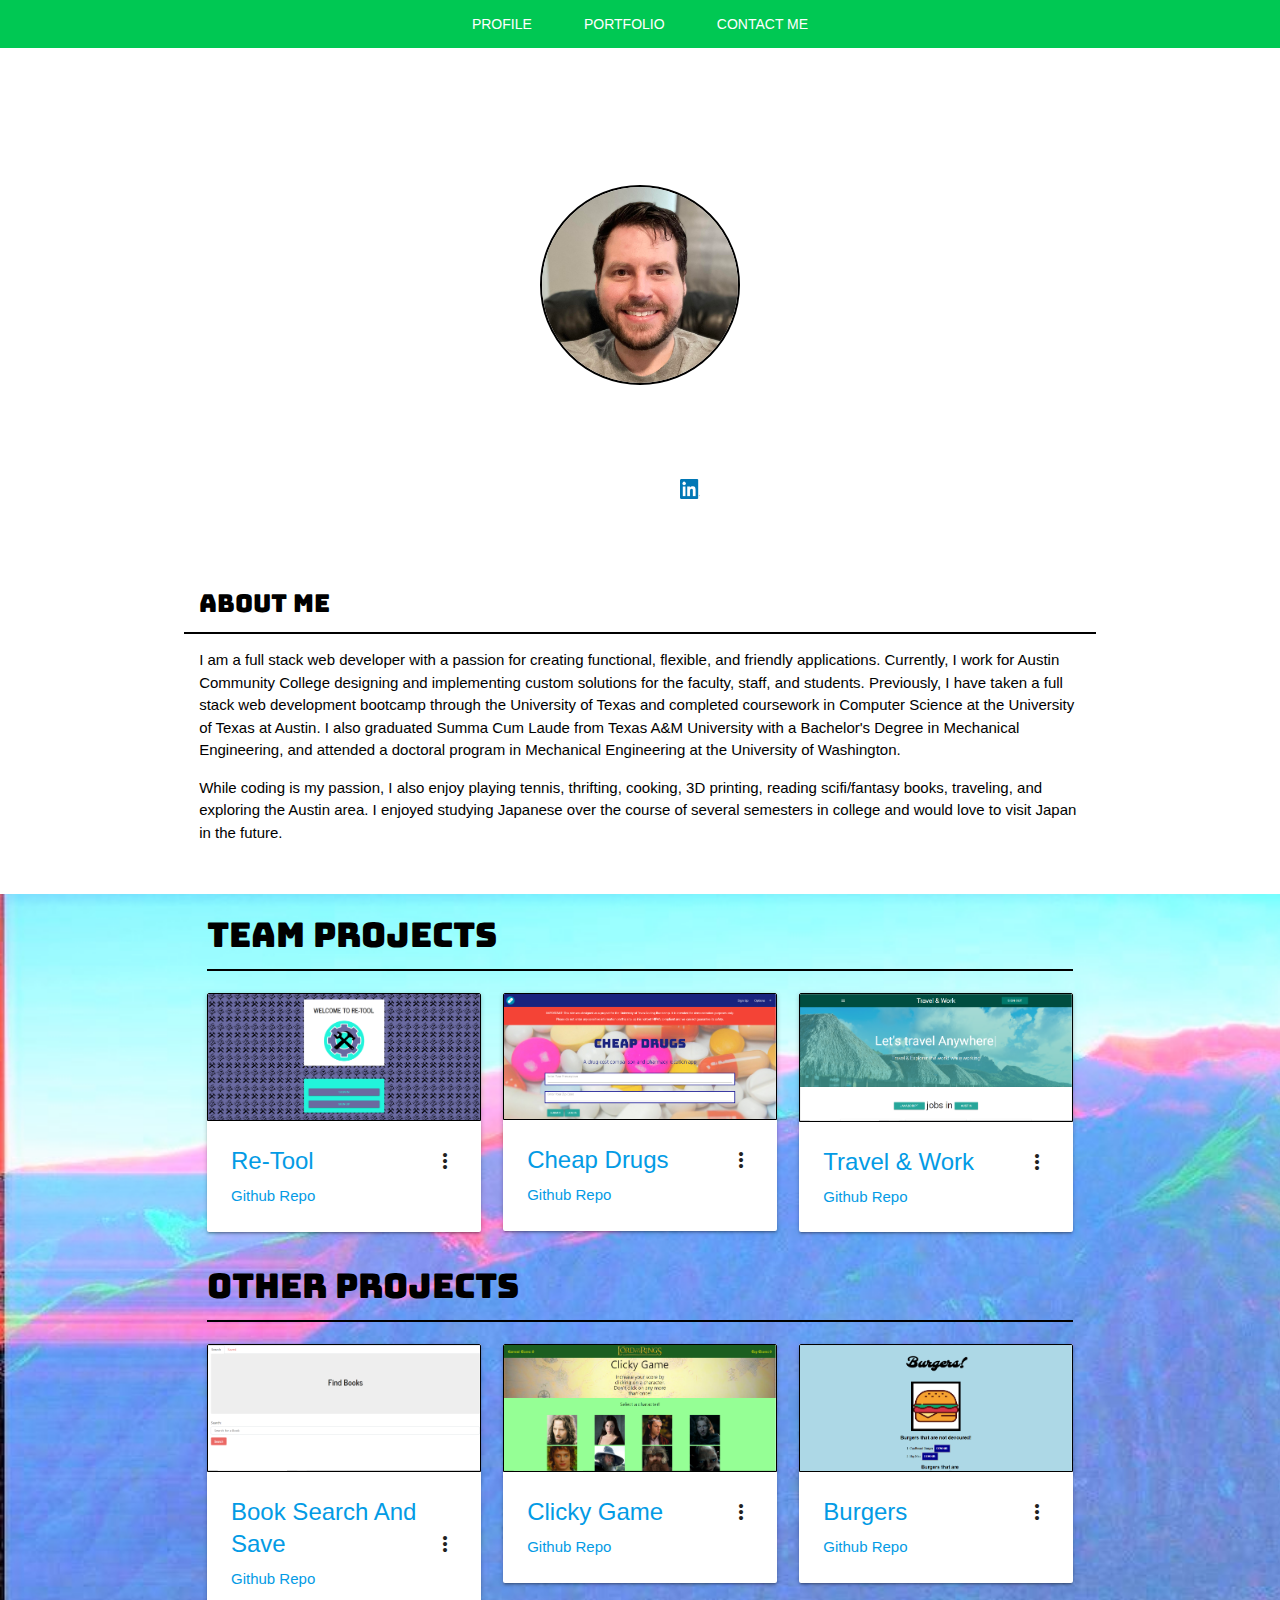
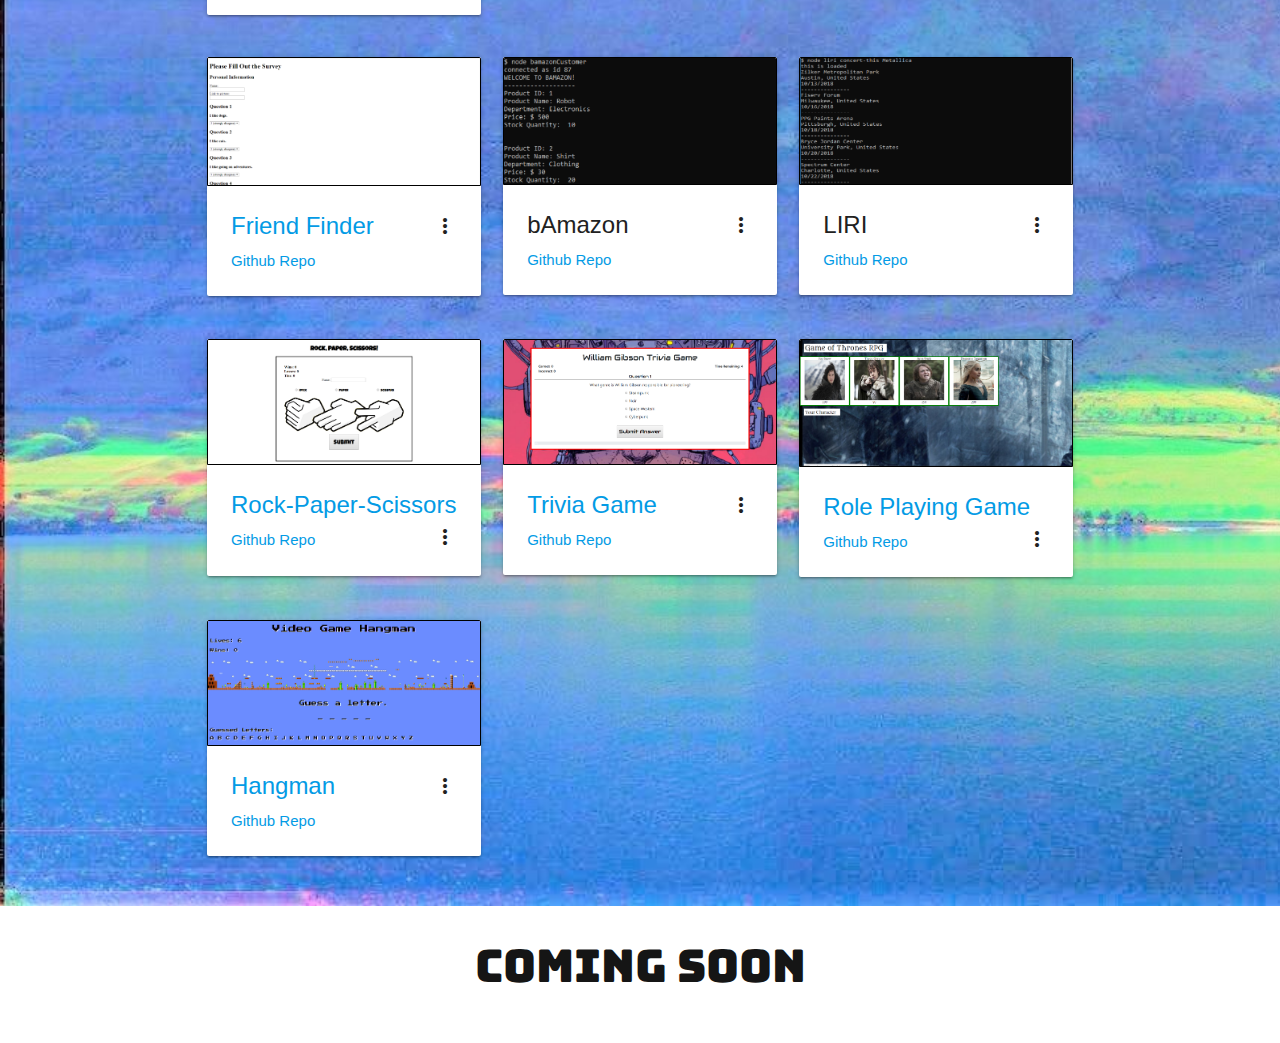
<file: index.html>
<!DOCTYPE html>
<html lang="en">
  <head>
    <meta charset="UTF-8" />
    <meta name="viewport" content="width=device-width, initial-scale=1.0" />
    <meta http-equiv="X-UA-Compatible" content="ie=edge" />
    <title>Nathan Niesel Profile Page</title>
    <link
      rel="stylesheet"
      href="https://cdnjs.cloudflare.com/ajax/libs/materialize/1.0.0/css/materialize.min.css"
    />
    <script src="https://cdnjs.cloudflare.com/ajax/libs/materialize/1.0.0/js/materialize.min.js"></script>
    <script
      src="https://code.jquery.com/jquery-3.3.1.js"
      integrity="sha256-2Kok7MbOyxpgUVvAk/HJ2jigOSYS2auK4Pfzbm7uH60="
      crossorigin="anonymous"
    ></script>
    <script src="js/materialize.js"></script>
    <script src="js/index.js"></script>
    <link
      href="https://fonts.googleapis.com/icon?family=Material+Icons"
      rel="stylesheet"
    />
    <link href="https://fonts.googleapis.com/css?family=Bungee" rel="stylesheet">
    <link rel="stylesheet" href="css/portfolio-style.css" />
  </head>
  <body>
    <!-- Animated Background -->
    <!-- <div class="fullscreen-bg">
      <video loop muted autoplay class="fullscreen-bg__video">
        <source src="assets/background2.mp4" type="video/mp4" />
      </video>
    </div> -->

    

    <ul id="tabs-swipe-demo" class="tabs green accent-4 darken-4 center">
      <li class="tab col s3">
        <a class="white-text active" href="#test-swipe-1">Profile</a>
      </li>
      <li class="tab col s3">
        <a class="white-text" href="#test-swipe-3">Portfolio</a>
      </li>
      <li class="tab col s3">
        <a class="white-text" href="#test-swipe-4">Contact Me</a>
      </li>
    </ul>
    <!-- End of Animated Background -->
    <!-- NEW TAB -->
    <!-- NEW TAB -->
    <!-- NEW TAB -->
    <!-- NEW TAB -->
    <!-- NEW TAB -->
    <div id="test-swipe-1" class="col s12">
            <div class="parallax-container">
                    <div class="parallax"><img src="assets/glitch-background.jpg"></div>
                  
      <div class="container outer-box">
            
         <h2 class="center white-text underline fancy-text name-header">Nathan Niesel</h2>
         <!-- <div class="profile-background"> -->
                
        <img
          class="profile-pic"
          src="assets/nathan-niesel2.jpeg"
          width="200px"
          height="200px"
          style="border-radius: 50%;"
        />
        <h4 class="center white-text">nniesel90@gmail.com</h2>
        <h5 class="center white-text"><a class="white-text" href="https://github.com/NateNi">Github</a> <img src="assets/github.png" height="20px" width="20px"></h5>    
        <h5 class="center bottom-item white-text"><a class="white-text" href="https://www.linkedin.com/in/nathan-niesel-729081145/"
            >LinkedIn</a
          > <img src="assets/linked-in.png" height="20px" width="20px"> </h5>
      <!-- </div> -->
    </div>
</div>
      <div class="row">
        <div class="container outer-box">
          <!-- <div class="col l6 s12"> -->
          <h5 class="black-text about about-top underline-black fancy-text">About Me</h5>
          <p class="black-text about">
            I am a full stack web developer with a passion for creating functional, flexible, and friendly applications.  Currently, I work for Austin Community College designing and implementing custom solutions for the faculty, staff, and students. Previously, I have taken a full stack web development bootcamp through the University of Texas and completed coursework in Computer Science at the University of Texas at Austin.  I also graduated Summa Cum Laude from Texas A&M University with a Bachelor's Degree in Mechanical Engineering, and attended a doctoral program in Mechanical Engineering at the University of Washington.
          </p>
          <p class="black-text about about-bottom">
            While coding is my passion, I also enjoy playing tennis, thrifting, cooking, 3D printing, reading scifi/fantasy books, traveling, and exploring the Austin area.  I enjoyed studying Japanese over the course of several semesters in college and would love to visit Japan in the future.
          </p>
          <!-- </div> -->
        </div>
      </div>
    </div>
    <!-- NEW TAB -->
    <!-- NEW TAB -->
    <!-- NEW TAB -->
    <!-- NEW TAB -->
    <!-- NEW TAB -->
    
    <div id="test-swipe-3" class="col s12">

       <div class = "port-back">
          


      <div class="container outer-box portfolio-container">

        <h4 class="portfolio-headers black-text underline-black fancy-text">Team Projects</h4>

        <!-- First Project Card -->
        <div class="row">




          <!-- Start of Third Project Card -->
          <div class="col s12 l4">
              <div class="card">
                <div class="card-image waves-effect waves-block waves-light">
                  <img
                    class="activator project-screenshot"
                    src="assets/retool.PNG"
                  />
                </div>
                <div class="card-content">
                    <span class="card-title activator grey-text text-darken-4"
                      ><strong><a href="https://re-tool.herokuapp.com/">Re-Tool</a></strong
                      ><i class="material-icons right">more_vert</i></span
                    >
                    <p>
                      <!-- <a href="https://cheapdrugs.herokuapp.com/">Deployed Site</a> -->
                      <a href="https://github.com/samurai-i-am-awry/retool"
                        >Github Repo</a
                      >
                    </p>
                  </div>
                <div class="card-reveal">
                  <span class="card-title grey-text text-darken-4"
                    >Re-Tool<i class="material-icons right">close</i></span
                  >
                  <p>
                    A platform for renting tools. A user with a profile can search for tools that are available to rent or can curate a collection of tools that they are willing to rent to other users.
                    </p>
                    <div>
                        <p style="margin-bottom: 7px;">Applied Tools:</p>
      
                        <div style="float: left; width: 50%;">
                          <ul class="browser-default" style="margin-top: 0px;">
                            <li>React</li>
                            <li>Material-UI</li>
                            <li>Auth0</li>
                            <li>Heorku</li>
                          </ul>
                        </div>
                        <div style="float: right; width: 50%;">
                          <ul class="browser-default" style="margin-top: 0px;">
                            <li>NodeJS</li>
                            <li>Express</li>
                            <li>MongoDB</li>
                            <li>Axios</li>
                          </ul>
                        </div>
                      </div>
                      <!-- <div style="float: left; width: 100%;">
                        <a href="https://github.com/rural-jurors/cheap-drugs"
                          >Github Repo</a
                        >
                      </div> -->
                    </div>
                  </div>
                </div>
            <!-- End of Third Project Card -->



          <div class="col s12 l4">
            <div class="card">
              <div class="card-image waves-effect waves-block waves-light">
                <img
                  class="activator project-screenshot"
                  src="assets/cheap-drugs.PNG"
                />
              </div>
              <div class="card-content">
                <span class="card-title activator grey-text text-darken-4"
                  ><strong><a href="https://cheapdrugs.herokuapp.com/">Cheap Drugs</a></strong
                  ><i class="material-icons right">more_vert</i></span
                >
                <p>
                  <!-- <a href="https://cheapdrugs.herokuapp.com/">Deployed Site</a> -->
                  <a href="https://github.com/rural-jurors/cheap-drugs"
                    >Github Repo</a
                  >
                </p>
              </div>
              <div class="card-reveal">
                <span class="card-title grey-text text-darken-4"
                  >Cheap Drugs<i class="material-icons right">close</i></span
                >
                <p>
                  A hub for prescription information that is friendly to all
                  users. It empowers the consumer to find pharmacies, affordable
                  pricing, and relevant pharmaceutical news.
                </p>
                <div>
                  <p style="margin-bottom: 7px;">Applied Tools:</p>

                  <div style="float: left; width: 50%;">
                    <ul class="browser-default" style="margin-top: 0px;">
                      <li>D3</li>
                      <li>Materialize</li>
                      <li>Sequelize</li>
                    </ul>
                  </div>
                  <div style="float: right; width: 50%;">
                    <ul class="browser-default" style="margin-top: 0px;">
                      <li>NodeJS</li>
                      <li>Express</li>
                    </ul>
                  </div>
                </div>
                <!-- <div style="float: left; width: 100%;">
                  <a href="https://github.com/rural-jurors/cheap-drugs"
                    >Github Repo</a
                  >
                </div> -->
              </div>
            </div>
          </div>

          <!-- End of First Project Card -->
          <!-- Start of Second Project Card -->

          <div class="col s12 l4">
            <div class="card">
              <div class="card-image waves-effect waves-block waves-light">
                <img
                  class="activator project-screenshot"
                  src="assets/travel-and-work.png"
                />
              </div>
              <div class="card-content">
                <span class="card-title activator grey-text text-darken-4"
                  ><strong><a href="https://sohai9.github.io/Travel-Work/"
                    >Travel & Work</a></strong
                  ><i class="material-icons right">more_vert</i></span
                >
                <p>
                  <!-- <a href="https://sohai9.github.io/Travel-Work/"
                    >Deployed Site</a
                  > -->
                  <a href="https://github.com/sohai9/Travel-Work"
                    >Github Repo</a
                  >
                </p>
              </div>
              <div class="card-reveal">
                <span class="card-title grey-text text-darken-4"
                  >Travel & Work<i class="material-icons right">close</i></span
                >
                <p>
                  Allows a user to search for jobs with a coding-related keyword
                  and state. Additionally, users can sign in through Github and
                  save jobs to their account.
                </p>
                <div>
                  <p style="margin-bottom: 7px;">Applied Tools:</p>

                  <div style="float: left; width: 50%;">
                    <ul class="browser-default" style="margin-top: 0px;">
                      <li>AJAX</li>
                      <li>Materialize</li>
                      <li>Firebase</li>
                    </ul>
                  </div>
                  <!--
                    <div style="float: right; width: 50%;">
                      <ul class="browser-default" style="margin-top: 0px;">
                        <li>NodeJS</li>
                        <li>Express</li>
                      </ul>
                    </div>
                  -->
                </div>
                <!-- <div style="float: left; width: 100%;">
                  <a href="https://github.com/sohai9/Travel-Work"
                    >Github Repo</a
                  >
                </div> -->
              </div>
            </div>
          </div>

          <!-- End of Second Project Card -->

        </div>
        <h4 class="black-text portfolio-headers underline-black fancy-text">Other Projects</h4>




        <div class="row">
            <div class="col s12 l4">
              <div class="card">
                <div class="card-image waves-effect waves-block waves-light">
                  <img
                    class="activator project-screenshot"
                    src="assets/booksearch.PNG"
                  />
                </div>
                <div class="card-content">
                  <span class="card-title activator grey-text text-darken-4"
                    ><strong><a href="https://search-for-books.herokuapp.com/"
                      >Book Search And Save</a></strong
                    ><i class="material-icons right">more_vert</i></span
                  >
                  <p>
                    <!-- <a href="https://sheltered-escarpment-35454.herokuapp.com/"
                      >Deployed Site</a
                    > -->
                    <a href="https://github.com/NateNi/booksearch">Github Repo</a>
                  </p>
                </div>
                <div class="card-reveal">
                  <span class="card-title grey-text text-darken-4"
                    >Book Search And Save<i class="material-icons right">close</i></span
                  >
                  <p>
                    A React based website that allows a user to search the Google Books API and save results to their reading list.
                  </p>
                  <div>
                    <p style="margin-bottom: 7px;">Applied Tools:</p>
  
                    <div style="float: left; width: 50%;">
                      <ul class="browser-default" style="margin-top: 0px;">
                        <li>React</li>
                        <li>Node</li>
                      </ul>
                    </div>
                    <div style="float: right; width: 50%;">
                      <ul class="browser-default" style="margin-top: 0px;">
                        <li>MongoDb</li>
                        <li>Express</li>
                      </ul>
                    </div>
                  </div>
                  <!-- <div style="float: left; width: 100%;">
                    <a href="https://github.com/NateNi/burger">Github Repo</a>
                  </div> -->
                </div>
              </div>
            </div>
  
            <!-- End of First Project Card -->
            <!-- Start of Second Project Card -->
  
            <div class="col s12 l4">
              <div class="card">
                <div class="card-image waves-effect waves-block waves-light">
                  <img
                    class="activator project-screenshot"
                    src="assets/clicky.PNG"
                  />
                </div>
                <div class="card-content">
                  <span class="card-title activator grey-text text-darken-4"
                    ><strong><a href="https://nateni.github.io/clicky/"
                      >Clicky Game</a></strong
                    ><i class="material-icons right">more_vert</i></span
                  >
                  <p>
                    <!-- <a href="https://friendfinder-niesel.herokuapp.com/"
                      >Deployed Site</a
                    > -->
                    <a href="https://github.com/NateNi/clicky"
                      >Github Repo</a
                    >
                  </p>
                </div>
                <div class="card-reveal">
                  <span class="card-title grey-text text-darken-4"
                    >Clicky Game<i class="material-icons right">close</i></span
                  >
                  <p>
                      This project allows the user to play a memory game in which they must click on as many characters as possible while they shuffle position randomly, without clicking on any more than once. If a character is clicked on a second time, a game over message appears and the user can try again.
                  </p>
                  <div>
                    <p style="margin-bottom: 7px;">Applied Tools:</p>
  
                    <div style="float: left; width: 50%;">
                      <ul class="browser-default" style="margin-top: 0px;">
                        <li>React</li>
                      </ul>
                    </div>
                    <!--
                      <div style="float: right; width: 50%;">
                        <ul class="browser-default" style="margin-top: 0px;">
                          <li>NodeJS</li>
                          <li>Express</li>
                        </ul>
                      </div>
                    -->
                  </div>
                  <!-- <div style="float: left; width: 100%;">
                    <a href="https://github.com/NateNi/friendfinder"
                      >Github Repo</a
                    >
                  </div> -->
                </div>
              </div>
            </div>
  
            <!-- End of Second Project Card -->
            <!-- Start of Third Project Card -->
            <div class="col s12 l4">
                <div class="card">
                  <div class="card-image waves-effect waves-block waves-light">
                    <img
                      class="activator project-screenshot"
                      src="assets/burgers.PNG"
                    />
                  </div>
                  <div class="card-content">
                    <span class="card-title activator grey-text text-darken-4"
                      ><strong><a href="https://sheltered-escarpment-35454.herokuapp.com/"
                        >Burgers</a></strong
                      ><i class="material-icons right">more_vert</i></span
                    >
                    <p>
                      <!-- <a href="https://sheltered-escarpment-35454.herokuapp.com/"
                        >Deployed Site</a
                      > -->
                      <a href="https://github.com/NateNi/burger">Github Repo</a>
                    </p>
                  </div>
                  <div class="card-reveal">
                    <span class="card-title grey-text text-darken-4"
                      >Burgers<i class="material-icons right">close</i></span
                    >
                    <p>
                      A burger logger that allows users to input burger names. It
                      displays lists of burgers in two states (Devoured and
                      Undevoured) along with buttons to change between them.
                    </p>
                    <div>
                      <p style="margin-bottom: 7px;">Applied Tools:</p>
    
                      <div style="float: left; width: 50%;">
                        <ul class="browser-default" style="margin-top: 0px;">
                          <li>MySQL</li>
                          <li>Node</li>
                          <li>Express</li>
                        </ul>
                      </div>
                      <div style="float: right; width: 50%;">
                        <ul class="browser-default" style="margin-top: 0px;">
                          <li>Handlebars</li>
                          <li>ORM (from scratch)</li>
                        </ul>
                      </div>
                    </div>
                    <!-- <div style="float: left; width: 100%;">
                      <a href="https://github.com/NateNi/burger">Github Repo</a>
                    </div> -->
                  </div>
                </div>
              </div>
            <!-- End of Third Project Card -->
          </div>




        <div class="row">
          

          <!-- End of First Project Card -->
          <!-- Start of Second Project Card -->

          <div class="col s12 l4">
            <div class="card">
              <div class="card-image waves-effect waves-block waves-light">
                <img
                  class="activator project-screenshot"
                  src="assets/friend-finder.PNG"
                />
              </div>
              <div class="card-content">
                <span class="card-title activator grey-text text-darken-4"
                  ><strong><a href="https://friendfinder-niesel.herokuapp.com/"
                    >Friend Finder</a></strong
                  ><i class="material-icons right">more_vert</i></span
                >
                <p>
                  <!-- <a href="https://friendfinder-niesel.herokuapp.com/"
                    >Deployed Site</a
                  > -->
                  <a href="https://github.com/NateNi/friendfinder"
                    >Github Repo</a
                  >
                </p>
              </div>
              <div class="card-reveal">
                <span class="card-title grey-text text-darken-4"
                  >Friend Finder<i class="material-icons right">close</i></span
                >
                <p>
                  Takes in results from a user's survey and compares their
                  answers with those from other users. Then, the site displays
                  the name and picture of the user with the best overall match.
                </p>
                <div>
                  <p style="margin-bottom: 7px;">Applied Tools:</p>

                  <div style="float: left; width: 50%;">
                    <ul class="browser-default" style="margin-top: 0px;">
                      <li>MySQL</li>
                      <li>Node</li>
                      <li>Express</li>
                    </ul>
                  </div>
                  <!--
                    <div style="float: right; width: 50%;">
                      <ul class="browser-default" style="margin-top: 0px;">
                        <li>NodeJS</li>
                        <li>Express</li>
                      </ul>
                    </div>
                  -->
                </div>
                <!-- <div style="float: left; width: 100%;">
                  <a href="https://github.com/NateNi/friendfinder"
                    >Github Repo</a
                  >
                </div> -->
              </div>
            </div>
          </div>

          <!-- End of Second Project Card -->
          <!-- Start of Third Project Card -->
          <div class="col s12 l4">
            <div class="card">
              <div class="card-image waves-effect waves-block waves-light">
                <img
                  class="activator project-screenshot"
                  src="assets/bamazon.PNG"
                />
              </div>
              <div class="card-content">
                <span class="card-title activator grey-text text-darken-4"
                  ><strong>bAmazon</strong
                  ><i class="material-icons right">more_vert</i></span
                >
                <p>
                  <!--
                    <a href="https://sheltered-escarpment-35454.herokuapp.com/"
                      >Deployed Site</a
                    >
                  -->
                  <a href="https://github.com/NateNi/bamazon">Github Repo</a>
                </p>
              </div>
              <div class="card-reveal">
                <span class="card-title grey-text text-darken-4"
                  >bAmazon<i class="material-icons right">close</i></span
                >
                <p>
                  Takes in orders from customers and deplete stock from the
                  store's inventory.
                </p>
                <div>
                  <p style="margin-bottom: 7px;">Applied Tools:</p>

                  <div style="float: left; width: 50%;">
                    <ul class="browser-default" style="margin-top: 0px;">
                      <li>MySQL</li>
                      <li>Node</li>
                    </ul>
                  </div>
                  <!--
                    <div style="float: right; width: 50%;">
                      <ul class="browser-default" style="margin-top: 0px;">
                        <li>Handlebars</li>
                        <li>ORM (from scratch)</li>
                      </ul>
                    </div>
                  -->
                </div>
                <!-- <div style="float: left; width: 100%;">
                  <a href="https://github.com/NateNi/bamazon">Github Repo</a>
                </div> -->
              </div>
            </div>
          </div>
          <div class="col s12 l4">
              <div class="card">
                <div class="card-image waves-effect waves-block waves-light">
                  <img
                    class="activator project-screenshot"
                    src="assets/liri.PNG"
                  />
                </div>
                <div class="card-content">
                  <span class="card-title activator grey-text text-darken-4"
                    ><strong>LIRI</strong
                    ><i class="material-icons right">more_vert</i></span
                  >
                  <p>
                    <!-- <a href="https://github.com/NateNi/liri-node-app"
                      >Github Repo</a
                    > -->
                    <a href="https://github.com/NateNi/liri-node-app"
                      >Github Repo</a
                    >
                  </p>
                </div>
                <div class="card-reveal">
                  <span class="card-title grey-text text-darken-4"
                    >LIRI<i class="material-icons right">close</i></span
                  >
                  <p>
                    LIRI (Language Interpretation and Recognition Interface) is a
                    command line node app that takes in parameters and gives the
                    user back data from Spotify, Bands in Town, or OMDB.
                  </p>
                  <div>
                    <p style="margin-bottom: 7px;">Applied Tools:</p>
  
                    <div style="float: left; width: 50%;">
                      <ul class="browser-default" style="margin-top: 0px;">
                        <li>Moment</li>
                        <li>Node</li>
                        <li>DotEnv</li>
                      </ul>
                    </div>
                    <!--
                      <div style="float: right; width: 50%;">
                        <ul class="browser-default" style="margin-top: 0px;">
                          <li>Handlebars</li>
                          <li>ORM (from scratch)</li>
                        </ul>
                      </div>
                    -->
                  </div>
                  <!-- <div style="float: left; width: 100%;">
                    <a href="https://github.com/NateNi/liri-node-app"
                      >Github Repo</a
                    >
                  </div> -->
                </div>
              </div>
            </div>
          <!-- End of Third Project Card -->
        </div>

        <div class="row">
         

          <!-- End of First Project Card -->
          <!-- Start of Second Project Card -->

          <div class="col s12 l4">
            <div class="card">
              <div class="card-image waves-effect waves-block waves-light">
                <img
                  class="activator project-screenshot"
                  src="assets/rock-paper-scissors.PNG"
                />
              </div>
              <div class="card-content">
                <span class="card-title activator grey-text text-darken-4"
                  ><strong><a href="https://nateni.github.io/RPS-Multiplayer/"
                    >Rock-Paper-Scissors</a></strong
                  ><i class="material-icons right">more_vert</i></span
                >
                <p>
                  <!-- <a href="https://nateni.github.io/RPS-Multiplayer/"
                    >Deployed Site</a
                  > -->
                  <a href="https://github.com/NateNi/RPS-Multiplayer"
                    >Github Repo</a
                  >
                </p>
              </div>
              <div class="card-reveal">
                <span class="card-title grey-text text-darken-4"
                  >Rock-Paper-Scissors<i class="material-icons right"
                    >close</i
                  ></span
                >
                <p>
                  An online multiplayer version of rock-paper-scissors in which
                  users can play against one another simultaneously.
                </p>
                <div>
                  <p style="margin-bottom: 7px;">Applied Tools:</p>

                  <div style="float: left; width: 50%;">
                    <ul class="browser-default" style="margin-top: 0px;">
                      <li>Firebase</li>
                      <li>jQuery</li>
                    </ul>
                  </div>
                  <!--
                    <div style="float: right; width: 50%;">
                      <ul class="browser-default" style="margin-top: 0px;">
                        <li>NodeJS</li>
                        <li>Express</li>
                      </ul>
                    </div>
                  -->
                </div>
                <!-- <div style="float: left; width: 100%;">
                  <a href="https://github.com/NateNi/RPS-Multiplayer"
                    >Github Repo</a
                  >
                </div> -->
              </div>
            </div>
          </div>

          <!-- End of Second Project Card -->
          <!-- Start of Third Project Card -->
          <div class="col s12 l4">
            <div class="card">
              <div class="card-image waves-effect waves-block waves-light">
                <img
                  class="activator project-screenshot"
                  src="assets/trivia-game.PNG"
                />
              </div>
              <div class="card-content">
                <span class="card-title activator grey-text text-darken-4"
                  ><strong><a href="https://nateni.github.io/TriviaGame/"
                    >Trivia Game</a></strong
                  ><i class="material-icons right">more_vert</i></span
                >
                <p>
                  <!--
                    <a href="https://sheltered-escarpment-35454.herokuapp.com/"
                      >Deployed Site</a
                    >
                  -->
                  <!-- <a href="https://nateni.github.io/TriviaGame/"
                    >Deployed Site</a
                  > -->
                  <a href="https://github.com/NateNi/TriviaGame">Github Repo</a>
                </p>
              </div>
              <div class="card-reveal">
                <span class="card-title grey-text text-darken-4"
                  >Trivia Game<i class="material-icons right">close</i></span
                >
                <p>
                  A trivia quiz in which the user has a limited amount of time
                  to answer a displayed multiple choice question. The user's
                  score as well as an option to restart are provided after the
                  quiz has been completed.
                </p>
                <div>
                  <!--
                    <p style="margin-bottom: 7px;">Applied Tools:</p>

                    <div style="float: left; width: 50%;">
                      <ul class="browser-default" style="margin-top: 0px;">
                        <li>MySQL</li>
                        <li>Node</li>
                      </ul>
                    </div>
                  -->
                  <!--
                    <div style="float: right; width: 50%;">
                      <ul class="browser-default" style="margin-top: 0px;">
                        <li>Handlebars</li>
                        <li>ORM (from scratch)</li>
                      </ul>
                    </div>
                  -->
                </div>
                <!-- <div style="float: left; width: 100%;">
                  <a href="https://github.com/NateNi/TriviaGame">Github Repo</a>
                </div> -->
              </div>
            </div>
          </div>
          <!-- End of Third Project Card -->
          <div class="col s12 l4">
              <div class="card">
                <div class="card-image waves-effect waves-block waves-light">
                  <img
                    class="activator project-screenshot"
                    src="assets/role-playing-game.PNG"
                  />
                </div>
                <div class="card-content">
                  <span class="card-title activator grey-text text-darken-4"
                    ><strong><a href="https://nateni.github.io/unit-4-game/"
                      >Role Playing Game</a></strong
                    ><i class="material-icons right">more_vert</i></span
                  >
                  <p>
                    <!-- <a href="https://nateni.github.io/unit-4-game/"
                      >Deployed Site</a
                    > -->
                    <a href="https://github.com/NateNi/unit-4-game"
                      >Github Repo</a
                    >
                  </p>
                </div>
                <div class="card-reveal">
                  <span class="card-title grey-text text-darken-4"
                    >Role Playing Game<i class="material-icons right"
                      >close</i
                    ></span
                  >
                  <p>
                    A game in which the user selects a character and battles other
                    characters. To win the game, the user must strategically
                    choose opponent attack order.
                  </p>
                  <div>
                    <!--
                      <p style="margin-bottom: 7px;">Applied Tools:</p>
  
                       <div style="float: left; width: 50%;">
                        <ul class="browser-default" style="margin-top: 0px;">
                          <li>MySQL</li>
                          <li>Node</li>
                          <li>Express</li>
                        </ul>
                      </div>
                    -->
                    <!--
                      <div style="float: right; width: 50%;">
                        <ul class="browser-default" style="margin-top: 0px;">
                          <li>Handlebars</li>
                          <li>ORM (from scratch)</li>
                        </ul>
                      </div>
                    -->
                  </div>
                  <!-- <div style="float: left; width: 100%;">
                    <a href="https://github.com/NateNi/unit-4-game"
                      >Github Repo</a
                    >
                  </div> -->
                </div>
              </div>
            </div>
        </div>

        <div class="row">
          

          <!-- End of First Project Card -->
          <!-- Start of Second Project Card -->

          <div class="col s12 l4">
            <div class="card">
              <div class="card-image waves-effect waves-block waves-light">
                <img
                  class="activator project-screenshot"
                  src="assets/hangman.PNG"
                />
              </div>
              <div class="card-content">
                <span class="card-title activator grey-text text-darken-4"
                  ><strong><a href="https://nateni.github.io/Word-Guess-Game/"
                    >Hangman</a></strong
                  ><i class="material-icons right">more_vert</i></span
                >
                <p>
                  <!-- <a href="https://nateni.github.io/Word-Guess-Game/"
                    >Deployed Site</a
                  > -->
                  <a href="https://github.com/NateNi/Word-Guess-Game"
                    >Github Repo</a
                  >
                </p>
              </div>
              <div class="card-reveal">
                <span class="card-title grey-text text-darken-4"
                  >Hangman<i class="material-icons right">close</i></span
                >
                <p>
                  A game of hangman where the user types letters as guesses. The
                  game ends after the user guesses all of the letters or
                  incorrectly guesses too many times.
                </p>
                <div>
                  <!--
                    <p style="margin-bottom: 7px;">Applied Tools:</p>

                     <div style="float: left; width: 50%;">
                      <ul class="browser-default" style="margin-top: 0px;">
                        <li>MySQL</li>
                        <li>Node</li>
                        <li>Express</li>
                      </ul>
                    </div>
                  -->
                  <!--
                    <div style="float: right; width: 50%;">
                      <ul class="browser-default" style="margin-top: 0px;">
                        <li>NodeJS</li>
                        <li>Express</li>
                      </ul>
                    </div>
                  -->
                </div>
                <!-- <div style="float: left; width: 100%;">
                  <a href="https://github.com/NateNi/Word-Guess-Game"
                    >Github Repo</a
                  >
                </div> -->
              </div>
            </div>
          </div>

          <!-- End of Second Project Card -->
          <!-- Start of Third Project Card -->

          <!-- End of Third Project Card -->
        </div>
      </div>


      </div>



    </div>
    <!-- NEW TAB -->
    <!-- NEW TAB -->
    <!-- NEW TAB -->
    <!-- NEW TAB -->
    <!-- NEW TAB -->
    <div id="test-swipe-4" class="col s12">
        <h2 class = "fancy-text">Coming Soon</h2>
    </div>
    <!-- NEW TAB -->
    <!-- NEW TAB -->
    <!-- NEW TAB -->
    <!-- NEW TAB -->
    <!-- NEW TAB -->
  </body>
</html>
</file>
<file: css/portfolio-style.css>
.project-screenshot {
  border: black 1px solid;
}

/* .fullscreen-bg {
  position: fixed;
  top: 0;
  right: 0;
  bottom: 0;
  left: 0;
  overflow: hidden;
  z-index: -100;
}

.fullscreen-bg__video {
  position: absolute;
  top: 0;
  left: 0;
  width: 100%;
  height: 100%;
}

@media (min-aspect-ratio: 16/9) {
  .fullscreen-bg__video {
    height: 300%;
    top: -100%;
  }
}

@media (max-aspect-ratio: 16/9) {
  .fullscreen-bg__video {
    width: 300%;
    left: -100%;
  }
} */

/*  @media (max-width: 767px) {
  .fullscreen-bg {
    background: url("../img/videoframe.jpg") center center / cover no-repeat;
  } 

  .fullscreen-bg__video {
    display: none;
  }
} */
.about {
  padding-left: 15px;
  padding-right: 15px;
}
.about-top {
  padding-top: 15px;
}
.about-bottom {
  padding-bottom: 15px;
}

.profile-pic {
  display: block;
  margin-left: auto;
  margin-right: auto;
  border: black solid 2px;
  margin-top: 20px;
}

/* .portfolio-headers{
    background: black;
} */

.container {
  border-radius: 20px;
  /* border: grey solid 2px; */
}

.outer-box {
  padding-top: 20px;
}

.underline {
  border-bottom: white 2px solid;
  margin-bottom: 0px;
  padding-bottom: 30px;
}

.underline-black {
  border-bottom: black 2px solid;
  margin-bottom: 15px;
  padding-bottom: 15px;
}

.portfolio-container {
  padding: 15px;
}

.fancy-text {
  font-family: "Bungee", cursive;
}

/* Glitchy Text 1*/
h2 {
  animation: glitch 3s steps(100) infinite;
  color: #151515;
  font-size: 3em;
  text-align: center;
  padding-bottom: 30px;
}

@media (min-width: 480px) {
  h1 {
    font-size: 6em;
  }
}

@keyframes glitch {
  0% {
    text-shadow: 3px 0 0 red, -3px 0 0 #0c33f5;
    filter: blur(0);
  }
  1% {
    text-shadow: 3px 0 0 red, -3px 0 0 #0c33f5;
    filter: blur(0);
  }
  2% {
    text-shadow: 3px 0 0 red, -3px 0 0 #0c33f5;
    filter: blur(0);
  }
  3% {
    text-shadow: 3px 0 0 red, -3px 0 0 #0c33f5;
    filter: blur(0);
  }
  4% {
    text-shadow: 3px 0 0 red, -3px 0 0 #0c33f5;
    filter: blur(0);
  }
  5% {
    text-shadow: -3px 0 0 red, 3px 0 0 #0c33f5;
    filter: blur(0);
  }
  6% {
    text-shadow: -3px 0 0 red, 3px 0 0 #0c33f5;
    filter: blur(0);
  }
  7% {
    text-shadow: -3px 0 0 red, 3px 0 0 #0c33f5;
    filter: blur(0);
  }
  8% {
    text-shadow: -3px 0 0 red, 3px 0 0 #0c33f5;
    filter: blur(0);
  }
  9% {
    text-shadow: -3px 0 0 red, 3px 0 0 #0c33f5;
    filter: blur(0);
  }
  10% {
    text-shadow: -3px 0 0 red, 3px 0 0 #0c33f5;
    filter: blur(0);
  }
  11% {
    text-shadow: 1px 0 0 red, -1px 0 0 lime;
    filter: blur(0.5px);
  }
  12% {
    text-shadow: 1px 0 0 red, -1px 0 0 lime;
    filter: blur(0.5px);
  }
  13% {
    text-shadow: 1px 0 0 red, -1px 0 0 lime;
    filter: blur(0.5px);
  }
  14% {
    text-shadow: 1px 0 0 red, -1px 0 0 lime;
    filter: blur(0);
  }
  15% {
    text-shadow: 1px 0 0 red, -1px 0 0 lime;
    filter: blur(0);
  }
  16% {
    text-shadow: -3px 0 0 red, 3px 0 0 lime;
    filter: blur(0);
  }
  17% {
    text-shadow: -3px 0 0 red, 3px 0 0 lime;
    filter: blur(0);
  }
  18% {
    text-shadow: -3px 0 0 red, 3px 0 0 lime;
    filter: blur(0);
  }
  19% {
    text-shadow: -3px 0 0 red, 3px 0 0 lime;
    filter: blur(0);
  }
  20% {
    text-shadow: -3px 0 0 red, 3px 0 0 lime;
    filter: blur(0);
  }
  21% {
    text-shadow: 0.8px 0 0 #0c33f5, -0.8px 0 0 lime;
    filter: blur(0);
  }
  22% {
    text-shadow: 0.8px 0 0 #0c33f5, -0.8px 0 0 lime;
    filter: blur(0);
  }
  23% {
    text-shadow: 0.8px 0 0 #0c33f5, -0.8px 0 0 lime;
    filter: blur(0);
  }
  24% {
    text-shadow: 0.8px 0 0 #0c33f5, -0.8px 0 0 lime;
    filter: blur(0);
  }
  25% {
    text-shadow: 0.8px 0 0 #0c33f5, -0.8px 0 0 lime;
    filter: blur(0);
  }
  26% {
    text-shadow: 0.8px 0 0 #0c33f5, -0.8px 0 0 lime;
    filter: blur(0.5px);
  }
  27% {
    text-shadow: 0.8px 0 0 #0c33f5, -0.8px 0 0 lime;
    filter: blur(0.5px);
  }
  28% {
    text-shadow: 0.8px 0 0 #0c33f5, -0.8px 0 0 lime;
    filter: blur(0);
  }
  29% {
    text-shadow: 0.8px 0 0 #0c33f5, -0.8px 0 0 lime;
    filter: blur(0);
  }
  30% {
    text-shadow: 0.8px 0 0 #0c33f5, -0.8px 0 0 lime;
    filter: blur(0);
  }
  31% {
    text-shadow: -3px 0 0 #0c33f5, 3px 0 0 lime;
    filter: blur(0);
  }
  32% {
    text-shadow: -3px 0 0 #0c33f5, 3px 0 0 lime;
    filter: blur(0);
  }
  33% {
    text-shadow: -3px 0 0 #0c33f5, 3px 0 0 lime;
    filter: blur(0);
  }
  34% {
    text-shadow: -3px 0 0 #0c33f5, 3px 0 0 lime;
    filter: blur(0);
  }
  35% {
    text-shadow: -3px 0 0 #0c33f5, 3px 0 0 lime;
    filter: blur(0.5px);
  }
  36% {
    text-shadow: -3px 0 0 #0c33f5, 3px 0 0 lime;
    filter: blur(0.5px);
  }
  37% {
    text-shadow: -3px 0 0 #0c33f5, 3px 0 0 lime;
    filter: blur(0.5px);
  }
  38% {
    text-shadow: -3px 0 0 #0c33f5, 3px 0 0 lime;
    filter: blur(0);
  }
  39% {
    text-shadow: -3px 0 0 #0c33f5, 3px 0 0 lime;
    filter: blur(0);
  }
  40% {
    text-shadow: -3px 0 0 #0c33f5, 3px 0 0 lime;
    filter: blur(0);
  }
  41% {
    text-shadow: 45px 0 0 #0c33f5, -45px 0 0 lime;
    filter: blur(0);
  }
  42% {
    text-shadow: 0 0 0 #0c33f5, 0 0 0 lime;
    filter: blur(0);
  }
  43% {
    text-shadow: 1px 0 0 red, -1px 0 0 lime;
    filter: blur(0);
  }
  44% {
    text-shadow: 1px 0 0 red, -1px 0 0 lime;
    filter: blur(0);
  }
  45% {
    text-shadow: 1px 0 0 red, -1px 0 0 lime;
    filter: blur(0);
  }
  46% {
    text-shadow: 1px 0 0 red, -1px 0 0 lime;
    filter: blur(0.5px);
  }
  47% {
    text-shadow: -3px 0 0 red, 3px 0 0 lime;
    filter: blur(0.5px);
  }
  48% {
    text-shadow: -3px 0 0 red, 3px 0 0 lime;
    filter: blur(0);
  }
  49% {
    text-shadow: -3px 0 0 red, 3px 0 0 lime;
    filter: blur(0);
  }
  50% {
    text-shadow: -3px 0 0 red, 3px 0 0 lime;
    filter: blur(0);
  }
  51% {
    text-shadow: 3px 0 0 red, -3px 0 0 #0c33f5;
    filter: blur(0);
  }
  52% {
    text-shadow: 3px 0 0 red, -3px 0 0 #0c33f5;
    filter: blur(0);
  }
  53% {
    text-shadow: 3px 0 0 red, -3px 0 0 #0c33f5;
    filter: blur(0);
  }
  54% {
    text-shadow: 3px 0 0 red, -3px 0 0 #0c33f5;
    filter: blur(0);
  }
  55% {
    text-shadow: 3px 0 0 red, -3px 0 0 #0c33f5;
    filter: blur(0.5px);
  }
  56% {
    text-shadow: -3px 0 0 red, 3px 0 0 #0c33f5;
    filter: blur(0.5px);
  }
  57% {
    text-shadow: -3px 0 0 red, 3px 0 0 #0c33f5;
    filter: blur(0.5px);
  }
  58% {
    text-shadow: -3px 0 0 red, 3px 0 0 #0c33f5;
    filter: blur(0);
  }
  59% {
    text-shadow: -3px 0 0 red, 3px 0 0 #0c33f5;
    filter: blur(0);
  }
  60% {
    text-shadow: -3px 0 0 red, 3px 0 0 #0c33f5;
    filter: blur(0);
  }
  61% {
    text-shadow: 30px 0 0 red, -30px 0 0 lime;
    filter: blur(0);
  }
  62% {
    text-shadow: 0 0 0 red, 0 0 0 lime;
    filter: blur(0);
  }
  63% {
    text-shadow: 1px 0 0 red, -1px 0 0 #0c33f5;
    filter: blur(0);
  }
  64% {
    text-shadow: 1px 0 0 red, -1px 0 0 #0c33f5;
    filter: blur(0);
  }
  65% {
    text-shadow: 1px 0 0 red, -1px 0 0 #0c33f5;
    filter: blur(0);
  }
  66% {
    text-shadow: 1px 0 0 red, -1px 0 0 #0c33f5;
    filter: blur(0.5px);
  }
  67% {
    text-shadow: -3px 0 0 red, 3px 0 0 #0c33f5;
    filter: blur(0.5px);
  }
  68% {
    text-shadow: -3px 0 0 red, 3px 0 0 #0c33f5;
    filter: blur(0);
  }
  69% {
    text-shadow: -3px 0 0 red, 3px 0 0 #0c33f5;
    filter: blur(0);
  }
  70% {
    text-shadow: -3px 0 0 red, 3px 0 0 #0c33f5;
    filter: blur(0);
  }
  71% {
    text-shadow: 50px 0 0 red, -50px 0 0 #0c33f5;
    filter: blur(0);
  }
  72% {
    text-shadow: 0 0 0 red, 0 0 0 #0c33f5;
    filter: blur(0);
  }
  73% {
    text-shadow: 3px 0 0 red, -3px 0 0 #0c33f5;
    filter: blur(0);
  }
  74% {
    text-shadow: 3px 0 0 red, -3px 0 0 #0c33f5;
    filter: blur(0);
  }
  75% {
    text-shadow: 3px 0 0 red, -3px 0 0 #0c33f5;
    filter: blur(0);
  }
  76% {
    text-shadow: 3px 0 0 red, -3px 0 0 #0c33f5;
    filter: blur(0);
  }
  77% {
    text-shadow: -3px 0 0 red, 3px 0 0 #0c33f5;
    filter: blur(0);
  }
  78% {
    text-shadow: -3px 0 0 red, 3px 0 0 #0c33f5;
    filter: blur(0);
  }
  79% {
    text-shadow: -3px 0 0 red, 3px 0 0 #0c33f5;
    filter: blur(0);
  }
  80% {
    text-shadow: -3px 0 0 red, 3px 0 0 #0c33f5;
    filter: blur(0);
  }
  81% {
    text-shadow: 1px 0 0 red, -1px 0 0 lime;
    filter: blur(0);
  }
  82% {
    text-shadow: 1px 0 0 red, -1px 0 0 lime;
    filter: blur(0);
  }
  83% {
    text-shadow: 1px 0 0 red, -1px 0 0 lime;
    filter: blur(0.5px);
  }
  84% {
    text-shadow: 1px 0 0 red, -1px 0 0 lime;
    filter: blur(0.5px);
  }
  85% {
    text-shadow: 1px 0 0 red, -1px 0 0 lime;
    filter: blur(0.5px);
  }
  86% {
    text-shadow: -3px 0 0 red, 3px 0 0 lime;
    filter: blur(0.5px);
  }
  87% {
    text-shadow: -3px 0 0 red, 3px 0 0 lime;
    filter: blur(0.5px);
  }
  88% {
    text-shadow: -3px 0 0 red, 3px 0 0 lime;
    filter: blur(0);
  }
  89% {
    text-shadow: -3px 0 0 red, 3px 0 0 lime;
    filter: blur(0);
  }
  90% {
    text-shadow: -3px 0 0 red, 3px 0 0 lime;
    filter: blur(0);
  }
  91% {
    text-shadow: 60px 0 0 lime, -60px 0 0 #0c33f5;
    filter: blur(0);
  }
  92% {
    text-shadow: 0 0 0 lime, 0 0 0 #0c33f5;
    filter: blur(0);
  }
  92% {
    text-shadow: 0.8px 0 0 #0c33f5, -0.8px 0 0 lime;
    filter: blur(0);
  }
  93% {
    text-shadow: 0.8px 0 0 #0c33f5, -0.8px 0 0 lime;
    filter: blur(0);
  }
  94% {
    text-shadow: 0.8px 0 0 #0c33f5, -0.8px 0 0 lime;
    filter: blur(0);
  }
  95% {
    text-shadow: 0.8px 0 0 #0c33f5, -0.8px 0 0 lime;
    filter: blur(0);
  }
  96% {
    text-shadow: -3px 0 0 #0c33f5, 3px 0 0 lime;
    filter: blur(0);
  }
  97% {
    text-shadow: -3px 0 0 #0c33f5, 3px 0 0 lime;
    filter: blur(0);
  }
  98% {
    text-shadow: -3px 0 0 #0c33f5, 3px 0 0 lime;
    filter: blur(0);
  }
  99% {
    text-shadow: -3px 0 0 #0c33f5, 3px 0 0 lime;
    filter: blur(0);
  }
  100% {
    text-shadow: -3px 0 0 #0c33f5, 3px 0 0 lime;
    filter: blur(0);
  }
}
/* End of Glitchy Text */

/* Glitchy Text 2 */

/* End of Glitchy Text */

.profile-background {
  background-image: url("../assets/glitch-background.jpg");
}

.bottom-item {
  padding-bottom: 20px;
}

h4 {
  margin-top: 7px;
}

h5 {
  margin-top: 7px;
  margin-bottom: 0px;
}

@media (min-width: 400px) {
  .port-back {
      background-image: none;
      background: white;
  }
}

/* @media (min-width: 500px) {
  .element {
    background: #888888;
  }
} */

@media (min-width: 1000px) {
  .port-back {
    background-image: url("../assets/glitch-background2.jpg");
    background-repeat: no-repeat;
    background-size: auto 100%;
  }
}

.name-header {
    margin-top: 15px;
}
</file>
